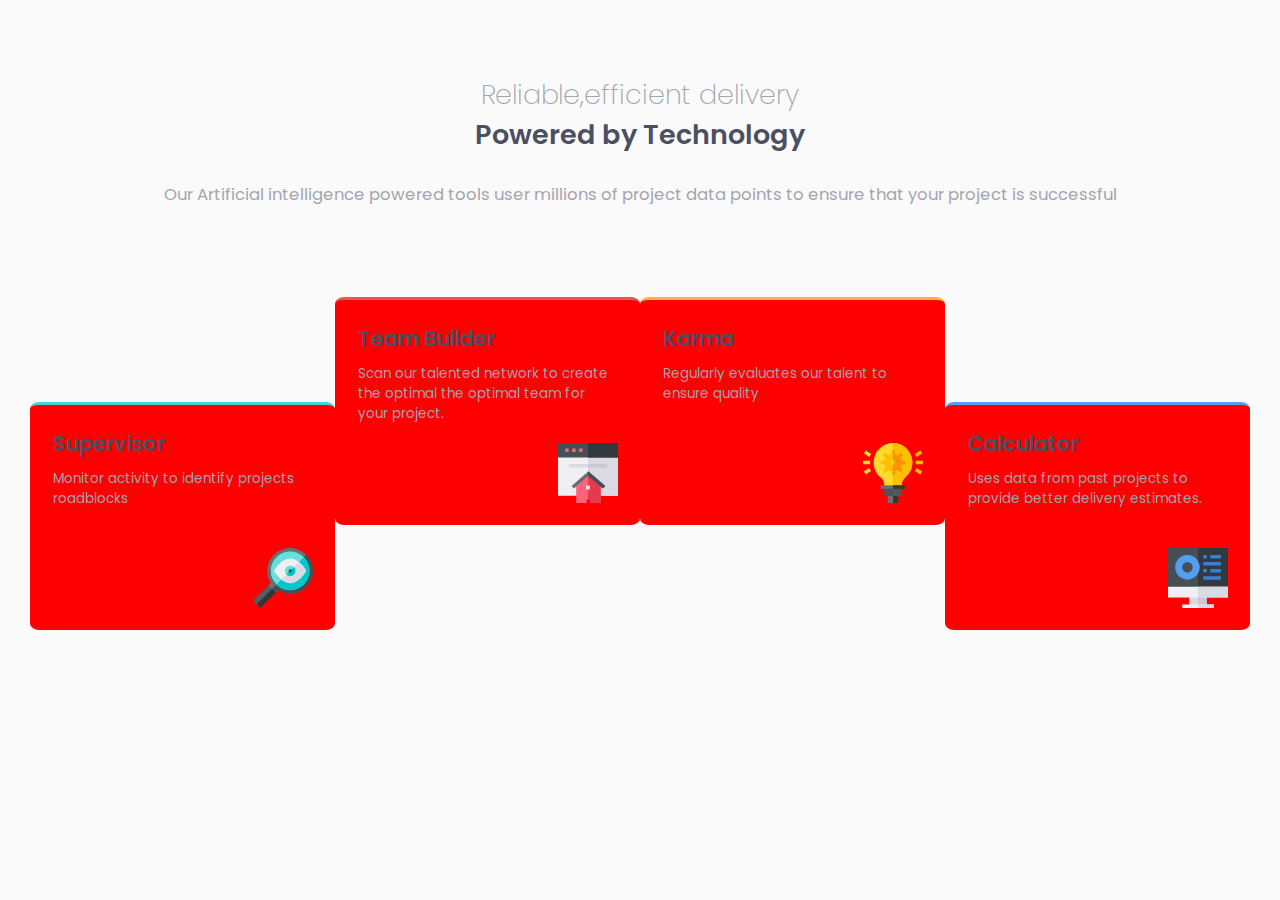
<file: src/index.html>
<!DOCTYPE html>
<html lang="en">
<head>
    <meta charset="UTF-8">
    <meta name="viewport" content="width=device-width, initial-scale=1.0">
    <link href="https://fonts.googleapis.com/css2?family=Poppins:wght@200;400;600&display=swap" rel="stylesheet">
    <link rel="stylesheet" href="style.css">
    <title>Challenge one</title>
</head>
<body>
    <div class="container">
        <header>
            <h2>Reliable,efficient delivery</h2>
            <h2>Powered by Technology</h2>
            <p>Our Artificial intelligence powered tools
                user millions of project data points to 
                ensure that your project is successful
            </p>
        </header>
        <main>
            <div class="card card-supervisor">
                <div class="card-text">
                    <h5>Supervisor</h5>
                    <p>Monitor activity to identify projects 
                        roadblocks
                    </p>
                </div>
                <img src="images/icon-supervisor.svg" alt="zooming lense">
            </div>
            
            <div class="card card-team-builder">
                <div class="card-text">
                    <h5>Team Builder</h5>
                    <p>Scan our talented network to create the optimal
                        the optimal team for your project.
                    </p>
                </div>
                <img src="images/icon-team-builder.svg" alt="home icon">
            </div>
            
            <div class="card card-karma">
                <div class="card-text">
                    <h5>Karma</h5>
                    <p>
                        Regularly evaluates our talent to ensure quality
                    </p>
                </div>
                <img src="images/icon-karma.svg" alt="lamp icon">
            </div>
            
            <div class="card card-calculator">
                <div class="card-text">
                    <h5>Calculator</h5>
                    <p>Uses data from past projects to provide better delivery estimates.
                    </p>
                </div>
                <img src="images/icon-calculator.svg" alt="monitor">
            </div>
        </main>
    </div>
</body>
</html>
</file>
<file: src/style.css>
:root {

  /* primary */
  --primary-red-color: hsl(0, 78%, 62%);
  --primary-cyan-color: hsl(180, 62%, 55%);
  --primary-orange-color: hsl(34, 97%, 64%);
  --primary-blue-color: hsl(212, 86%, 64%);

  /* neutral */

  --neutral-very-dark-blue: hsl(234, 12%, 34%);
  --neutral-grayish-blue: hsl(229, 6%, 66%);
  --neutral-very-light-grey: hsl(0, 0%, 98%);
}


* {
  margin: 0;
  padding: 0;
  font-size: 15px;
  font-family: 'Poppins', serif;
  text-align: center;
  color: var(--neutral-grayish-blue);
}

body {
  background: var(--neutral-very-light-grey);
}

.container {
  min-width: 300px;
  padding: 0 2em;
  margin-top: 5em;
}

header,
main {
  margin-bottom: 6em;
}



/* ===== 
Typography 
===== */

h2 {
  font-weight: 200;
  font-size: 1.8rem;
}

header h2:nth-child(2) {
  margin-bottom: 1em;
}

header h2:nth-child(2),
h5 {
  font-weight: 600;
  color: var(--neutral-very-dark-blue);
}

header p {
  width: 80%;
  margin:0 auto;
}


h5 {
  font-size: 1.4rem;
}

p {
  font-size: 1.1rem;
}

.card p {
  font-size: .9rem;
}

/* ====
cards 
==== */

.card {
  width: 80%;
  background-color: white;
  margin: 0 auto;
  margin-bottom: 2em;
  height: 12rem;
  padding: 1.5em;
  display: flex;
  flex-direction: column;
  justify-content: space-between;
  border-radius: 3%;
}

.card-text h5,
.card-text p {
  align-self: flex-start;
  text-align: left;
}
.card-text h5 {
  margin-bottom: .5em;
}

img {
  width: 60px;
  align-self: flex-end;
}

.card-supervisor {
  border-top: 3px solid var(--primary-cyan-color);
}
.card-team-builder {
  border-top: 3px solid var(--primary-red-color);

}
.card-karma {
  border-top: 3px solid var(--primary-orange-color);

}
.card-calculator {
  border-top: 3px solid var(--primary-blue-color);

}


/* ==== 
MEDIA QUERY's 
====*/
@media(min-width: 600px) {


/* main section */

main {
  display: flex;
  align-items: space-between;
}

.card {
  min-width: 150px;
  width: 70%;
  background-color: red; // to remove
}
.card-supervisor,
.card-calculator {
  margin-top: 7em;
}





}
</file>
